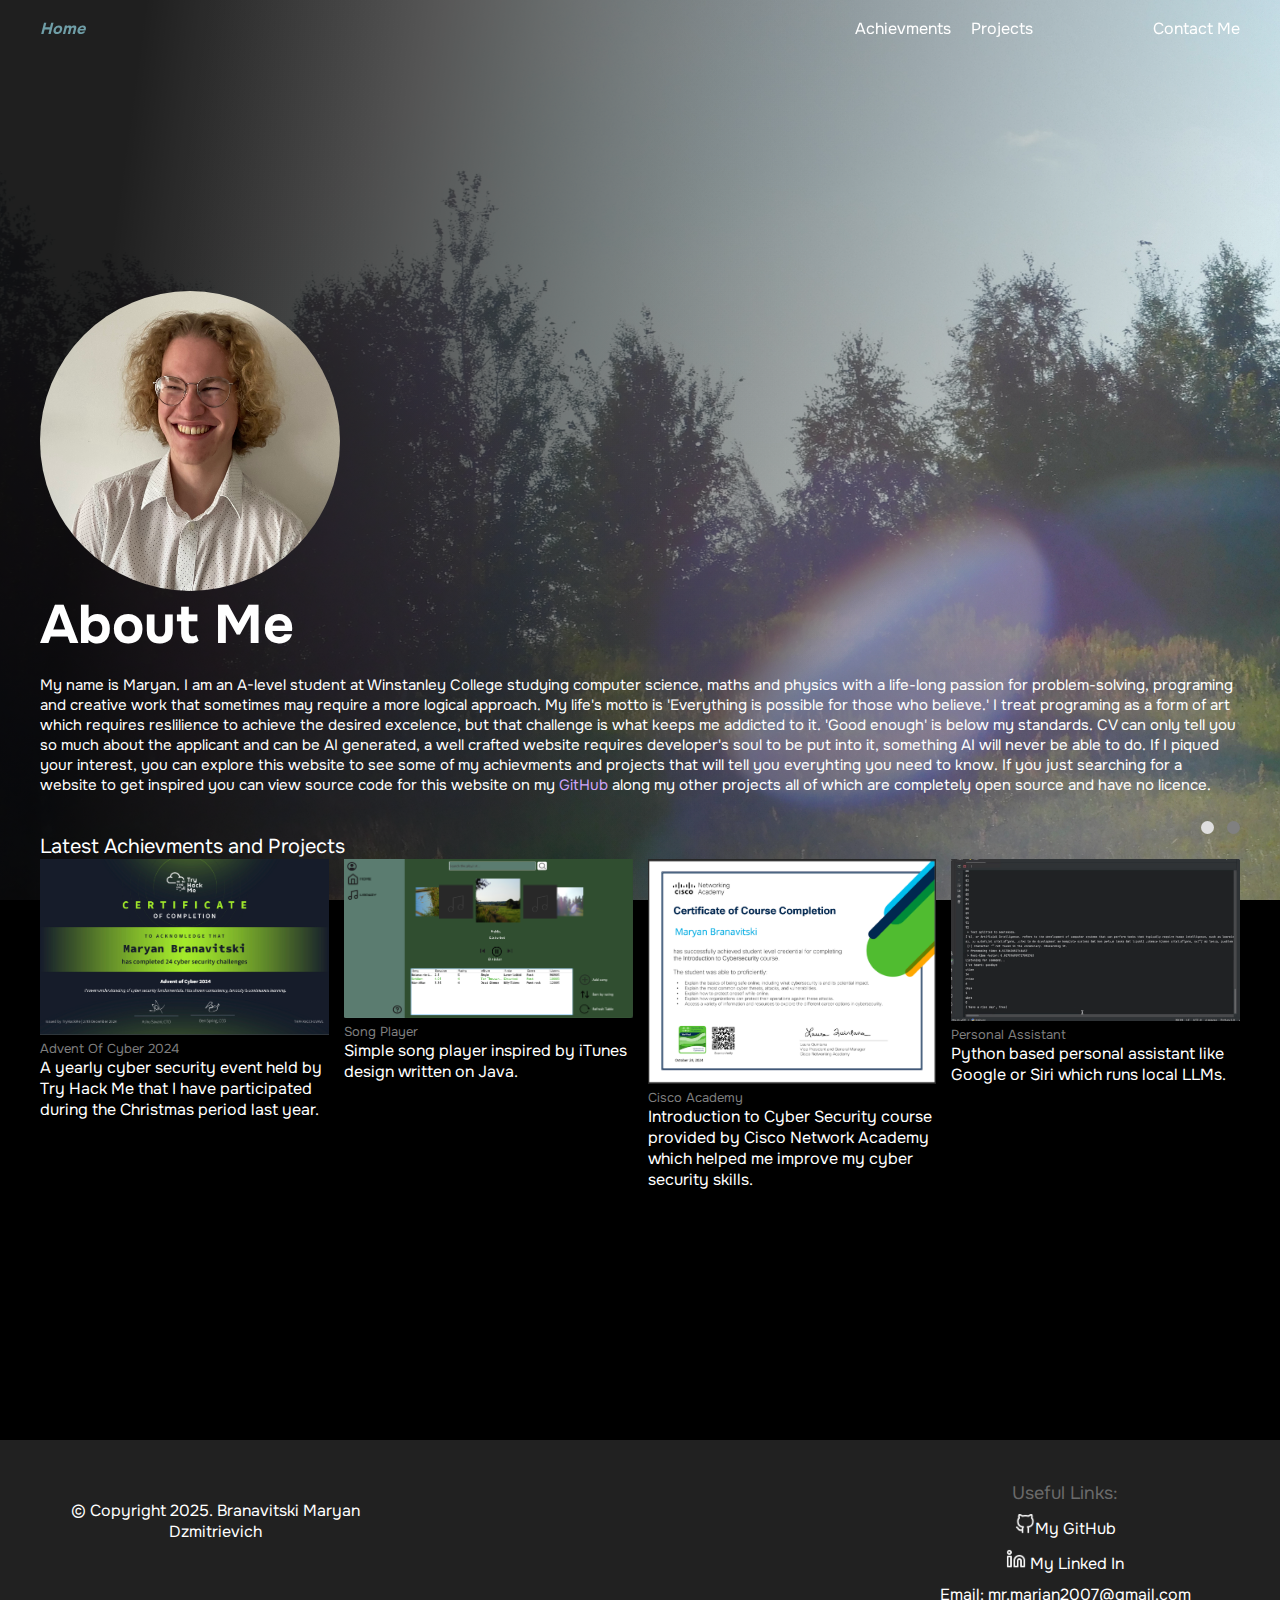
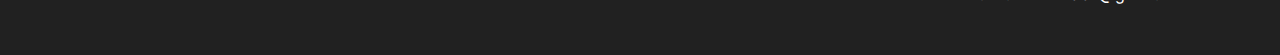
<file: :/index.html>
<!DOCTYPE html>
<html lang="en">
<head>
    <meta charset="UTF-8">
    <meta name="viewport" content="width=device-width, initial-scale=1.0">
    <link rel="stylesheet" href="assets/css/style.css">
    <title>Home</title>
</head>
<body>
    <header>
        <nav class="header-nav nav-desktop">
            <div class="header-nav-elements default-container">
                <ul>
                    <li><a href="index.html" class="current">Home</a></li>
                </ul>
                <ul class="middle-menu">    
                    <li><a href="education.html">Achievments</a></li>
                    <li><a href="projects.html">Projects</a></li>
                    <li><a href="contact.html" >Contact Me</a></li>
                </ul>
            </div>
        </nav>

        <nav class="nav-mobile">
            <div class="header-nav-elements-mobile">
                <ul>
                    <li class="mobile-btn"><img src="assets/imgs/MenuIcon.svg" alt="Menu"></li>
                    
                </ul>
                
                <ul class="middle-menu-mobile">
                    <li><a href="index.html" class="current">Home</a></li>    
                    <li><a href="education.html">Achievments</a></li>
                    <li><a href="projects.html">Projects</a></li>
                    <li><a href="contact.html" >Contact Me</a></li>
                </ul>
            </div>
        </nav>

    </header>

    <main>
        <section>
            <ul class="hero">
                <li>
                    <img src="assets/imgs/DSCN0459.JPG" alt="Image 1" class="main-slider-img">
                </li>

                <li>
                    <img src="assets/imgs/DSCN0535.JPG" alt="Image 2" class="main-slider-img">
                </li>

                <div class="default-container">
                    <div class="hero-rounded-img">
                        
                    </div>
                    <div class="hero-picture">
                      <img src="assets/imgs/me3.jpg" alt="">  
                      <p>About Me</p>
                      <p>My name is Maryan. I am an A-level student at Winstanley College studying computer science, maths and physics with a life-long passion for problem-solving, programing and creative work that sometimes may require a more logical approach. My life's motto is 'Everything is possible for those who believe.' I treat programing as a form of art which requires reslilience to achieve the desired excelence, but that challenge is what keeps me addicted to it. 'Good enough' is below my standards. CV can only tell you so much about the applicant and can be AI generated, a well crafted website requires developer's soul to be put into it, something AI will never be able to do. If I piqued your interest, you can explore this website to see some of my achievments and projects that will tell you everyhting you need to know. If you just searching for a website to get inspired you can view source code for this website on my <span><a href="https://github.com/marian-branavitski/cvWeb" target="_blank">GitHub</a></span> along my other projects all of which are completely open source and have no licence.</p>  
                    </div>
                </div>

            </ul>

            <div class="default-container">
                <div class="next-main-slider-dots">
                    <span class="active"></span>
                    <span></span>
                </div>
            </div>

            <div class="fader-bg">
                <div class="fader-grad-0"></div>
                <div class="fader-grad-1"></div>
            </div>
        </section>

        <section class="default-container">
            <p class="label-p">Latest Achievments and Projects</p>
            <div class="latest-imgs">
                
                <div class="latest-img">
                    <img src="assets/imgs/thm.jpg" alt="" id="latest-picture">
                    <div class="latest-img-labels">
                        <p>Advent Of Cyber 2024</p>
                        <p>A yearly cyber security event held by Try Hack Me that I have participated during the Christmas period last year.</p>
                    </div>
                </div>

                <div class="latest-img">
                    <img src="assets/imgs/songPlayer.png" alt="" id="latest-picture">
                    <div class="latest-img-labels">
                        <p>Song Player</p>
                        <p>Simple song player inspired by iTunes design written on Java.</p>
                    </div>
                </div>

                <div class="latest-img">
                    <img src="assets/imgs/cisco.png" alt="" id="latest-picture">
                    <div class="latest-img-labels">
                        <p>Cisco Academy</p>
                        <p>Introduction to Cyber Security course provided by Cisco Network Academy which helped me improve my cyber security skills.</p>
                    </div>
                </div>

                <div class="latest-img">
                    <img src="assets/imgs/cortana.jpg" alt="" id="latest-picture">
                    <div class="latest-img-labels">
                        <p>Personal Assistant</p>
                        <p>Python based personal assistant like Google or Siri which runs local LLMs.</p>
                    </div>
                </div>
            
            </div>
        </section>



    </main>

    <footer>
        <div class="footer-wrapper default-container">
            <div class="footer-copyright">
                © Copyright 2025. Branavitski Maryan Dzmitrievich
            </div>

            <div class="footer-item">
                <p>Useful Links:</p>
                <ul>
                    <li><a href="https://github.com/marian-branavitski" target="_blank"><img src="assets/imgs/Github.png" alt="">My GitHub</a></li>
                    <li><a href="https://www.linkedin.com/in/maryan-branavitski" target="_blank"><img src="assets/imgs/Linkedin.png" alt=""> My Linked In</a></li>
                    <li><a href="mailto:mr.marian2007@gmail.com">Email: mr.marian2007@gmail.com</a></li>
                </ul>
            </div>
        </div>
    </footer>

    <script src="assets/js/script.js"></script>
</body>
</html>
</file>
<file: :/assets/css/style.css>
@import url('https://fonts.googleapis.com/css2?family=Onest:wght@100..900&display=swap');

*{
    margin: 0%;
    padding: 0%;
    box-sizing: border-box;
    font-family: 'Onest', sans-serif;
}

body{
    background-color: black;
    color: white;
    overflow-x: hidden;
}

main{
    min-height: 100vh;
}

ul {
    list-style: none;
    padding: 0;
    margin: 0;
}

a {
    color: white;
    text-decoration: none;
}

img{
    height: 100%;
    width: 100%;
}

.default-container {
    max-width: 1200px;
    margin: auto;
}

header {
    position: sticky;
    top: 0;
    z-index: 2;
}

header .header-nav {
    display: flex;
    height: 56px;
}

header .header-nav ul{
    display: flex;
    align-items: center;
    position: relative;
}

.header-nav-elements {
    display: flex;
    width: 100%;
    justify-content: space-between;
}

.header-nav-elements>ul>li>a.current {
    color: #6f9ea7;
    font-weight: bold;
    font-style: italic;
}

.header-nav-elements-mobile>ul>li>a.current {
    background-color: #6f9ea7;
    min-width: 100%;
    display: inline-flex;
    justify-content: center;
    align-items: center;
    padding: 10px 0;
}

ul.middle-menu>li>a {
    padding: 0 0 0 20px;
}

ul.middle-menu>li:last-child {
    margin-left: 100px;
}

ul>li>a:hover {
    display: inline-block;
    transform: scale(1.1);
}

.main-slider-img {
    position: absolute;
    top: 0;
    object-fit: cover;
    object-position: top;
}

.carousel-img {
    position: absolute;
    opacity: 30%;
    object-fit: cover;
    object-position: unset;
}

.carousel {
    position: relative;
    width: 100%;
    height: 95vh;
    overflow: hidden;
}

.hero-picture>img:first-child{
    border-radius: 50%;
    height: 300px;
    width: 300px;
}

.hero-picture {
    height: 85vh;
    position: relative;
    display: flex;
    flex-direction: column;
    justify-content: flex-end;
    z-index: 1;
}

.carousel-contents {
    height: 75vh;
    position: relative;
    display: flex;
    flex-direction: column;
    justify-content: flex-end;
    z-index: 1;
}

.carousel-contents>p:first-child {
    font-size: 40px;
    color: white;
    font-weight: bold;
    padding-bottom: 1rem;
}

.carousel-contents>p:nth-child(2) {
    font-size: 20px;
    color: #a1a1a1;
    font-weight: lighter;
}

.carousel-contents>button:last-child {
    display: block;
    height: 50px;
    width: 150px;
    padding: 0;
    margin-top: 10px;
}

button {
    padding: 30px;
    background-color: #cea5fb;
    border: none;
}

button:hover {
    transform: scale(1.3);
    transition: 400ms all;
    cursor: pointer;
}

.hero-picture>p:nth-child(2) {
    font-size: 54px;
    font-weight: bold;
    padding-bottom: 1rem;
}

.hero-picture>p:last-child {
    font-size: 15px;
    padding-bottom: 26px;
}

.next-main-slider-dots {
    display: flex;
    justify-content: flex-end;
    transition: 400ms all;
}

.next-carousel-slider-dots {
    display: flex;
    justify-content: flex-end;
    transition: 400ms all;
}

.next-main-slider-dots>span:hover {
    transform: scale(1.5);
}

.next-carousel-slider-dots>span:hover {
    transform: scale(1.5);
}

.next-main-slider-dots>span{
    width: 13px;
    height: 13px;
    background-color: #808080;
    z-index: 1;
    margin: 0 0 0 13px;
    border-radius: 50%;
}

.next-carousel-slider-dots>span{
    width: 13px;
    height: 13px;
    background-color: #808080;
    z-index: 1;
    margin: 0 0 0 13px;
    border-radius: 50%;
}

.next-main-slider-dots>span.active{
    background-color: #dfdfdf;
}

.next-carousel-slider-dots>span.active{
    background-color: #dfdfdf;
}

.fader-bg {
    position: absolute;
    top: 0;
    width: 100%;
    height: 110vh;
}

.fader-bg .fader-grad-1 {
    width: 100%;
    height: 110vh;
    background: linear-gradient(277.92deg, rgba(0, 0, 0, 0) 7.66%, rgba(0, 0, 0, 0.88) 89.67%);
}

.fader-bg .fader-grad-0 {
    width: 100%;
    height: 110vh;
    background: linear-gradient(180deg, rgba(0, 0, 0, 0.01) 77.36%, rgba(0, 0, 0, 0.01) 7777.36%, #0c0b0b 96.82%);
    position: absolute;
}

p>span>a {
    color: #cea5fb;
    font-weight: light;
}

p>span>a:hover {
    text-decoration: underline;
    font-style: italic;
}

.label-p {
    font-size: 20px;
    z-index: 1;
    position: relative;
}

.latest-imgs{
    display: grid;
    grid-template-columns: repeat(auto-fit, minmax(148px, 1fr));
    gap: 15px;
    z-index: 1;
}

.latest-img {
    min-width: 150px;
    min-height: 100px;
    transition: 250ms all;
    position: relative;
}

.latest-img>img {
    height: auto;
}

.latest-img-labels {
    font-size: 16px;
}

.latest-img-labels>p:first-child {
    color: #7e7e7e;
    font-size: 13px;
}

.latest-img:hover {
    cursor: zoom-in;
    transform: scale(1.4);
    z-index: 1;
    color: #6f9ea7;
    background-color: black;
}

.latest-img>a:hover{
    cursor: zoom-in;
}

.contact {
    display: flex;
    justify-content: center;
    align-items: center;
    height: 90vh;
    flex-direction: column;
}

.contact>p{
    font-size: 15px;
    color: #747474;
    margin-top: 20px;
}

.contact .form-container {
    width: 700px;
    height: auto;
    padding: 26px 70px 26px 70px;
}

.contact .form-container>form {
    display: flex;
    justify-content: center;
    flex-direction: column;
}

.contact .form-container>form>input {
    height: 42px;
    background-color: #404040;
    margin-bottom: 25px;
    color: white;
    font-size: 15px;
    border: none;
    padding-left: 5px;
}

.contact .form-container>form>textarea {
    height: 350px;
    background-color: #404040;
    margin-bottom: 25px;
    color: white;
    font-size: 15px;
    border: none;
    resize: none;
    padding: 5px;
}

.contact .form-container>form>input[type=submit] {
    background-color: #6f9ea7;
    width: 130px;
    text-align: center;
    margin: auto;
    cursor: pointer;
    font-size: 20px;
    margin-top: 15px;
    margin-bottom: 20px;
    border: none;
    transition: 400ms all;
}

.contact-links {
    display: flex;
    justify-content: center;
    align-items: center;
}

.contact-links>li {
    margin: 0 30px;
}

.contact-links>li>a {
    display: inline-block;
}
.contact-links>li>a>img {
    width: 60px;
    height: 60px;
    transition: 250ms all;
}

.contact-links>li>a:hover>img {
    transform: scale(1.2);
    filter: brightness(0.8);
    cursor: pointer;
}

.page-description {
    padding: 50px 0;
    text-align: center;
}

input[type=submit]:hover {
    transform: scale(1.15);
}

input:focus, textarea:focus {
    outline: none;
}

.text-centered {
    text-align: center;
}

footer {
    background-color: #212121;
    margin-top: 250px;
    padding-top: 50px;
    padding-bottom: 50px;
}

.footer-wrapper {
    display: grid;
    grid-template-columns: repeat(auto-fill, minmax(180px, 1fr));
    grid-auto-rows: auto;
    gap: 500px;
    padding-top: 10px;
    text-align: center;
}

.footer-item p {
    color: #6a6a6a;
    font-size: 18px;
    margin-top: -18px;
}

.footer-item img {
    width: 20px;
    height: 20px;
}

.footer-item a:hover {
    text-decoration: underline;
}

.footer-item>ul>li {
    padding-top: 10px;
}

nav.nav-desktop {
    display: none;
}

nav.nav-mobile {
    display: none;
    background-color: #000000;
}

.header-nav-elements-mobile>ul:first-child {
    display: flex;
    justify-content: space-between;
    padding: .5rem;
}

.middle-menu-mobile>li {
    padding-bottom: 20px;
}

.middle-menu-mobile {
    display: none;
    position: absolute;
    width: 100%;
}

.mobile-btn {
    cursor: pointer;
}

.margin-10 {
    margin: 10px;
}


@media (min-width: 1200px) {
    nav.nav-desktop {
        display: flex;
    }
}

@media (max-width: 1199px) {
    nav.nav-mobile {
        display: block;
    }

    .middle-menu-mobile {
        background-color: #000000;
        text-align: center;
    }

    .footer-wrapper {
        gap: 100px;
        text-align: center;
    }
}

@media (max-width: 896px) {
    .hero-picture {
        justify-content: center;
        align-items: center;
    }

    .hero-picture>img:first-child {
        width: 47%;
        height: 50%;
    }

    .hero-picture>p:nth-child(2) {
        text-align: center;
        font-size: 2rem;
    }

    .hero-picture>p:last-child {
        font-size: 1rem;
        text-align: center;
    }

    .carousel-contents>p:first-child {
        text-align: center;
        font-size: 2rem;
    }

    .carousel-contents>p:nth-child(2) {
        text-align: center;
        font-size: 1rem;
    }

    .carousel-contents>p:last-child {
        text-align: center;
        font-size: 1rem;
    }

    .carousel-contents>button:last-child {
        width: 100%;
        height: 50px;
        margin-top: 10px;
        margin-bottom: 15px;
    }

    .next-carousel-slider-dots {
        justify-content: center;
    }

    .next-main-slider-dots {
        justify-content: center;
    }

    .latest-imgs {
        min-width: auto;
        min-height: auto;
    }

    .latest-imgs {
        grid-template-columns: repeat(auto-fit, minmax(190px, 1fr));
        padding-left: 10px;
        padding-right: 10px;
    }

    .label-p {
        text-align: center;
        padding-bottom: 10px;
    }

}
</file>
